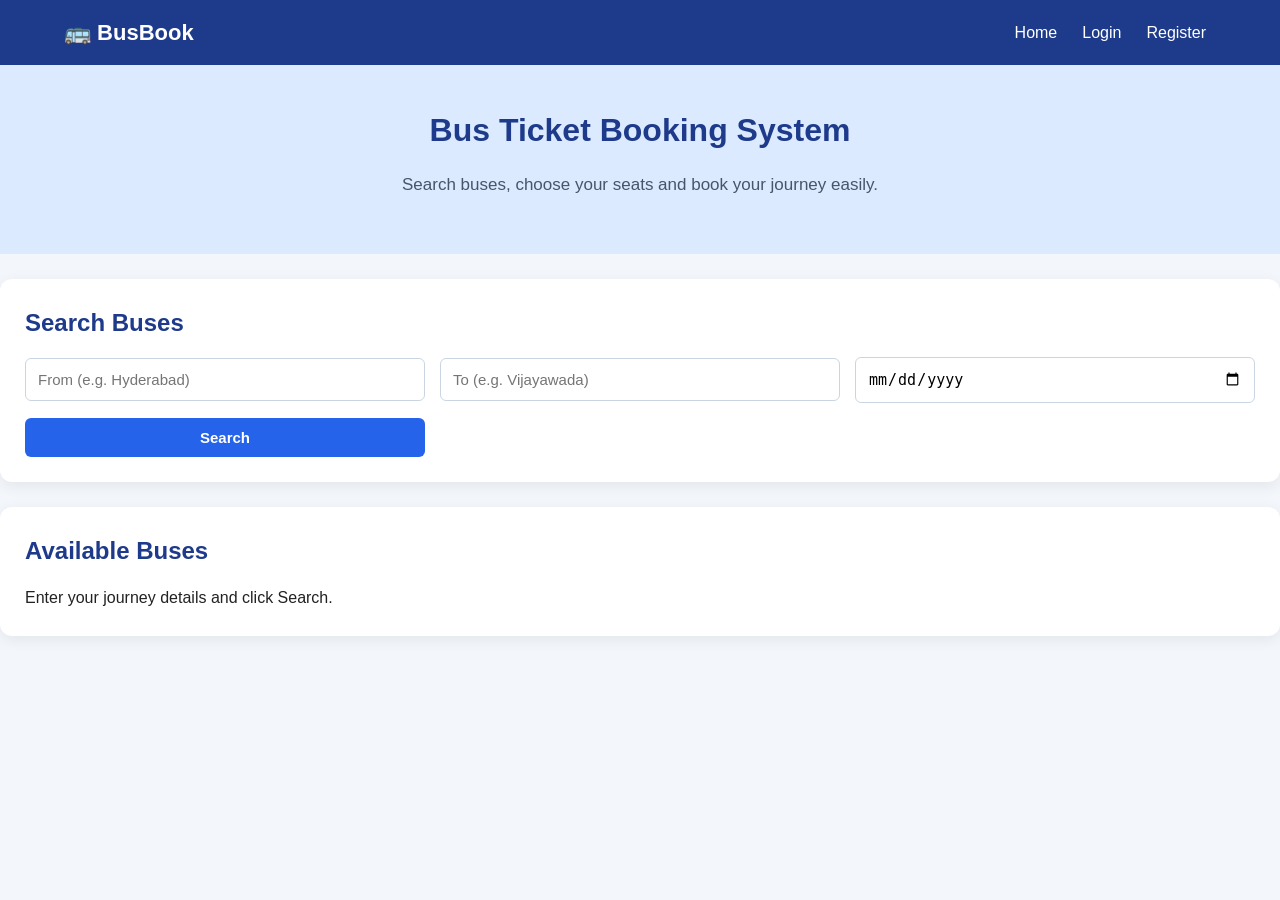
<file: index.html>
<!DOCTYPE html>
<html>

<head>

    <meta charset="UTF-8">

    <meta
        name="viewport"
        content="width=device-width,initial-scale=1"
    >

    <title>Bus Ticket Booking</title>

    <link
        rel="stylesheet"
        href="css/style.css"
    >

</head>


<body>


<!-- ===============================
     NAVIGATION BAR
================================ -->

<nav>

    <b>🚌 BusBook</b>

    <span>

        <a href="index.html">
            Home
        </a>

        <a
            href="login.html"
            id="loginLink"
        >
            Login
        </a>

        <a
            href="register.html"
            id="registerLink"
        >
            Register
        </a>

        <a
            href="my-bookings.html"
            id="bookingsLink"
        >
            My Bookings
        </a>

        <a
            href="admin.html"
            id="adminLink"
        >
            Admin
        </a>

        <span id="welcome"></span>

        <button
            id="logoutBtn"
            onclick="logout()"
            style="display:none;"
        >
            Logout
        </button>

    </span>

</nav>


<!-- ===============================
     HEADER
================================ -->

<header>

    <h1>
        Bus Ticket Booking System
    </h1>

    <p>
        Search buses, choose your seats
        and book your journey easily.
    </p>

    <h3 id="userWelcome"></h3>

</header>


<!-- ===============================
     SEARCH BUSES
================================ -->

<section class="card search">

    <h2>
        Search Buses
    </h2>

    <div class="grid">

        <input
            id="from"
            placeholder="From (e.g. Hyderabad)"
        >

        <input
            id="to"
            placeholder="To (e.g. Vijayawada)"
        >

        <input
            id="date"
            type="date"
        >

        <button onclick="searchBuses()">
            Search
        </button>

    </div>

</section>


<!-- ===============================
     BUS RESULTS
================================ -->

<section class="card">

    <h2>
        Available Buses
    </h2>

    <div id="results">

        Enter your journey details
        and click Search.

    </div>

</section>


<!-- ===============================
     JAVASCRIPT
================================ -->

<script src="js/app.js?v=10"></script>


<script>

    // Get login information
    const role = sessionStorage.getItem("role");
    const name = sessionStorage.getItem("name");


    // ===============================
    // USER IS LOGGED IN
    // ===============================

    if (name && role) {

        document.getElementById("welcome").textContent =
            " | Welcome, " + name;


        document.getElementById("userWelcome").textContent =
            "Welcome, " + name + "! 👋";


        // Hide Login and Register
        document.getElementById("loginLink").style.display =
            "none";

        document.getElementById("registerLink").style.display =
            "none";


        // Show Logout
        document.getElementById("logoutBtn").style.display =
            "inline-block";


    } else {

        // User is not logged in

        document.getElementById("bookingsLink").style.display =
            "none";

        document.getElementById("adminLink").style.display =
            "none";
    }


    // ===============================
    // ADMIN LINK
    // ===============================

    if (role !== "ADMIN") {

        document.getElementById("adminLink").style.display =
            "none";
    }

</script>


</body>

</html>
</file>
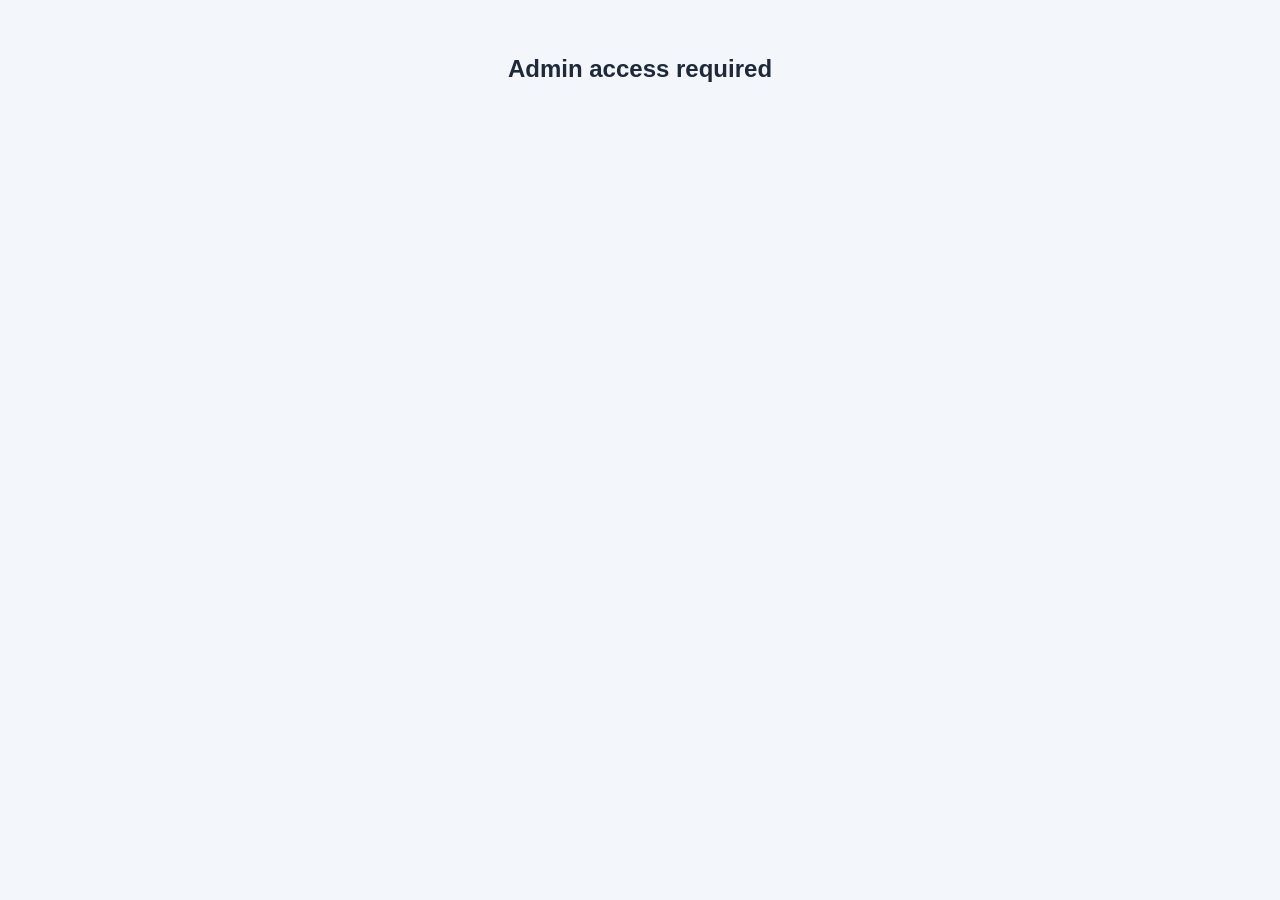
<file: admin.html>
<!DOCTYPE html><html><head><meta charset="UTF-8"><meta name="viewport" content="width=device-width,initial-scale=1"><title>Admin Panel</title><link rel="stylesheet" href="css/style.css"></head><body><nav><b>🚌 Admin Panel</b><a href="index.html">Home</a></nav><main><section class="card"><h1>Admin Dashboard</h1><div id="stats" class="stats"></div></section><section class="card"><h2>Add Bus</h2><div class="grid"><input id="busName" placeholder="Bus Name"><input id="busNumber" placeholder="Bus Number"><input id="fromCity" placeholder="From"><input id="toCity" placeholder="To"><input id="travelDate" type="date"><input id="departureTime" placeholder="Departure (e.g. 09:00)"><input id="arrivalTime" placeholder="Arrival (e.g. 15:00)"><input id="fare" type="number" placeholder="Fare"><input id="totalSeats" type="number" value="40"><button onclick="addBus()">Add Bus</button></div><p id="msg"></p></section><section class="card"><h2>All Buses</h2><div id="adminBuses"></div></section><section class="card"><h2>All Bookings</h2><div id="adminBookings"></div></section></main><script src="js/app.js"></script><script>loadAdmin();</script></body></html>
</file>
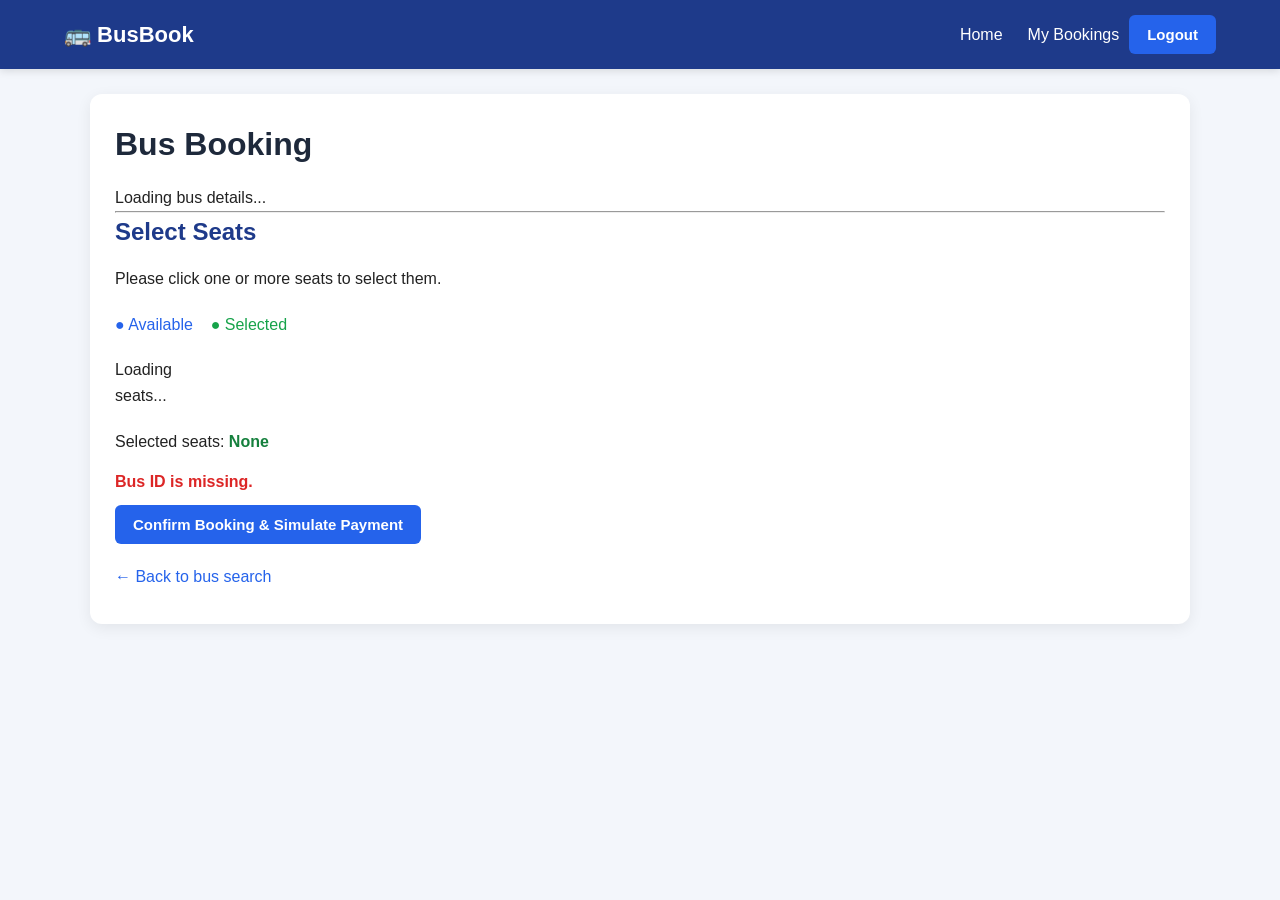
<file: booking.html>
<!DOCTYPE html>
<html lang="en">
<head>
    <meta charset="UTF-8">
    <meta name="viewport" content="width=device-width, initial-scale=1.0">

    <title>Bus Booking - BusBook</title>

    <link rel="stylesheet" href="css/style.css">
</head>

<body>

    <nav>
        <b>🚌 BusBook</b>
        <span>
            <a href="index.html">Home</a>
            <a href="my-bookings.html">My Bookings</a>
            <button type="button" onclick="logout()">Logout</button>
        </span>
    </nav>

    <main class="card">

        <h1 id="title">Bus Booking</h1>

        <div id="details">
            Loading bus details...
        </div>

        <hr>

        <h2>Select Seats</h2>

        <p>Please click one or more seats to select them.</p>

        <div style="margin: 20px 0;">
            <span style="color: #2563eb;">● Available</span>
            &nbsp;&nbsp;
            <span style="color: #16a34a;">● Selected</span>
        </div>

        <div id="seats" class="seats">
            Loading seats...
        </div>

        <p>
            Selected seats:
            <b id="selected">None</b>
        </p>

        <p id="msg" role="status" aria-live="polite"></p>

        <button
            type="button"
            id="confirmBookingBtn"
            onclick="bookNow()">
            Confirm Booking &amp; Simulate Payment
        </button>

        <p style="margin-top: 20px;">
            <a href="index.html">← Back to bus search</a>
        </p>

    </main>

    <script src="js/app.js?v=12"></script>

    <script>
        document.addEventListener("DOMContentLoaded", function () {
            if (typeof loadBooking === "function") {
                loadBooking();
            } else {
                document.getElementById("msg").textContent =
                    "Booking JavaScript did not load. Please check app.js.";
            }
        });
    </script>

</body>
</html>
</file>
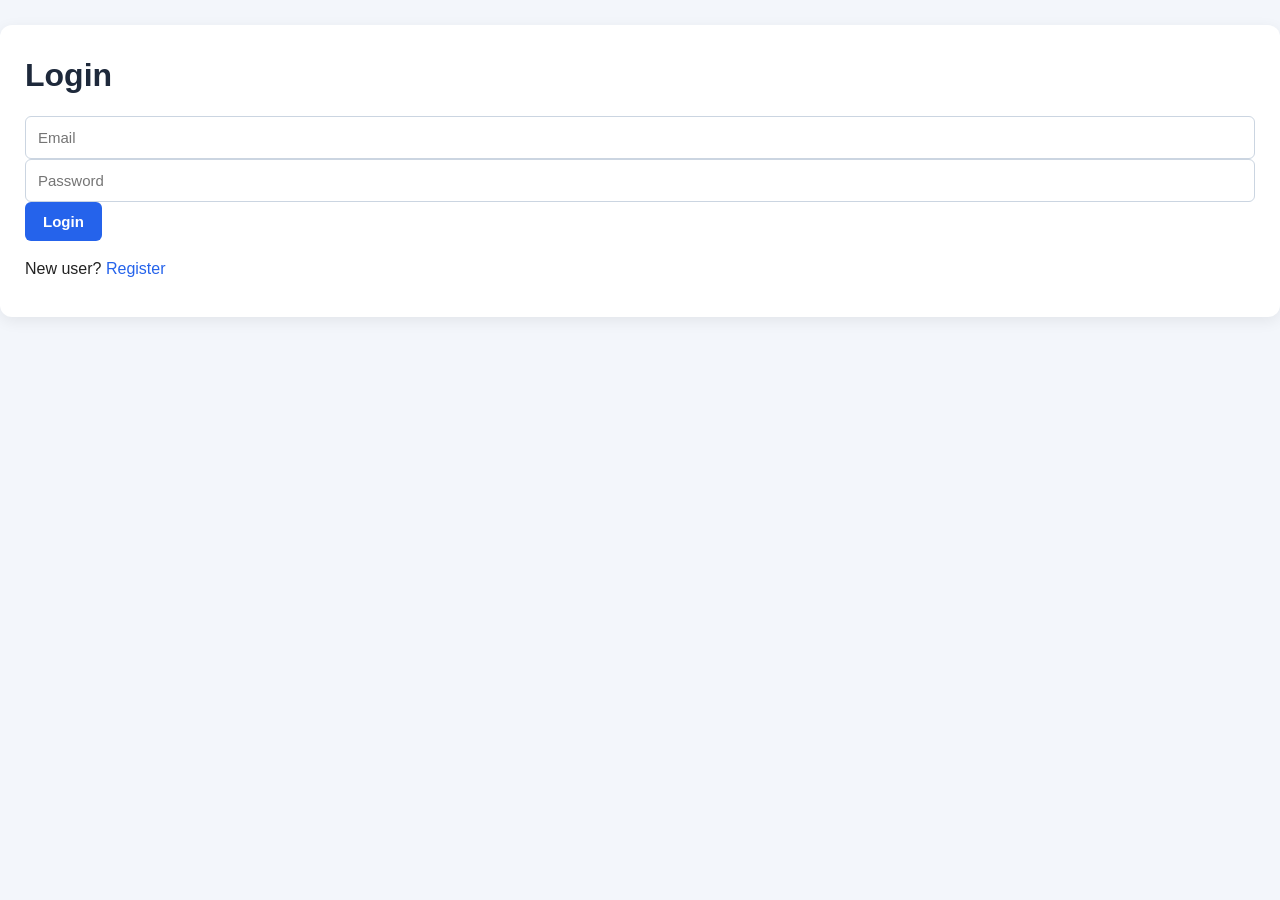
<file: login.html>
<!DOCTYPE html><html><head><meta charset="UTF-8"><meta name="viewport" content="width=device-width,initial-scale=1"><title>Login</title><link rel="stylesheet" href="css/style.css"></head><body><div class="auth card"><h1>Login</h1><input id="email" type="email" placeholder="Email"><input id="password" type="password" placeholder="Password"><button onclick="login()">Login</button><p id="msg"></p><p>New user? <a href="register.html">Register</a></p></div><script src="js/app.js"></script></body></html>
</file>
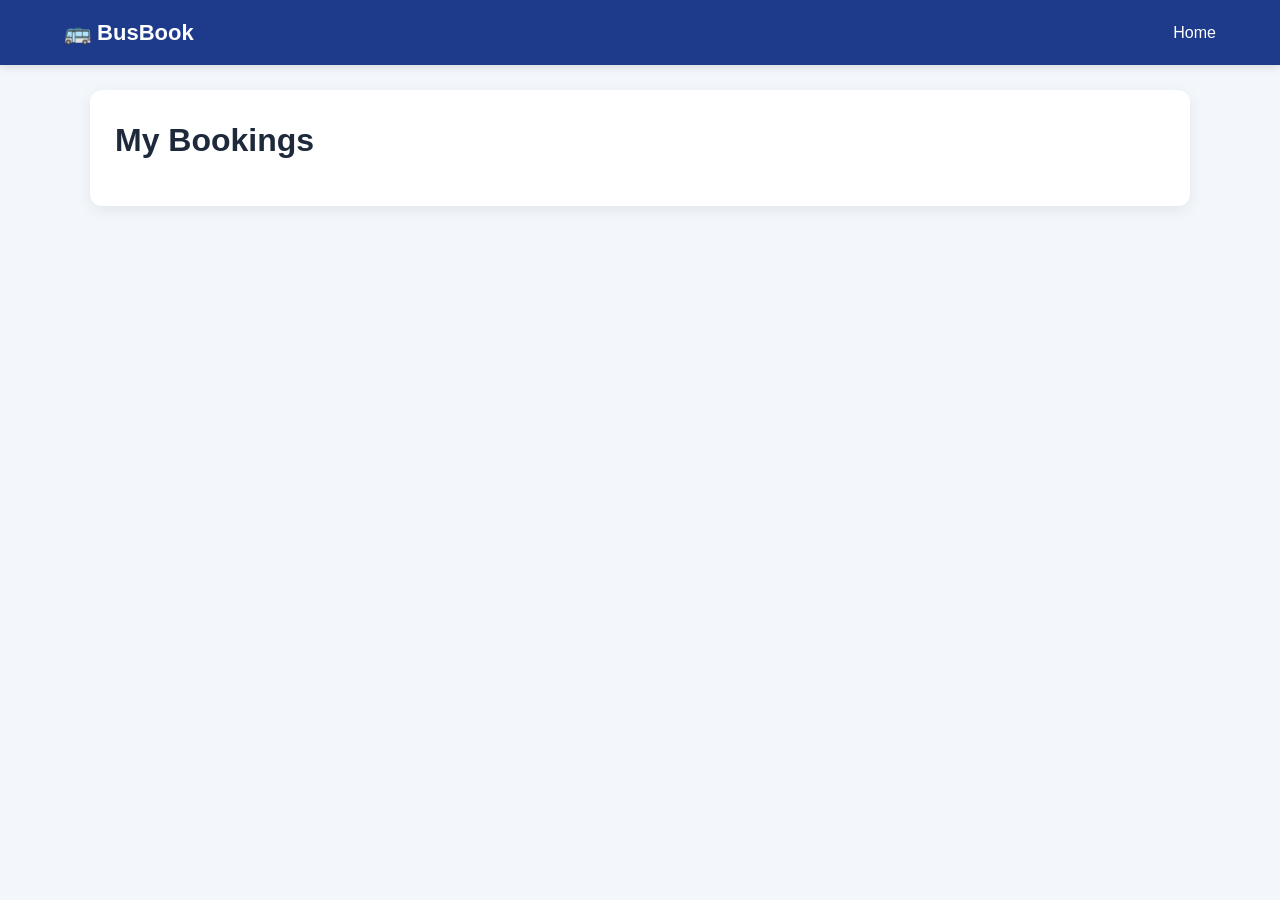
<file: my-bookings.html>
<!DOCTYPE html><html><head><meta charset="UTF-8"><meta name="viewport" content="width=device-width,initial-scale=1"><title>My Bookings</title><link rel="stylesheet" href="css/style.css"></head><body><nav><b>🚌 BusBook</b><a href="index.html">Home</a></nav><main class="card"><h1>My Bookings</h1><div id="bookings"></div></main><script src="js/app.js"></script><script>loadMyBookings();</script></body></html>
</file>
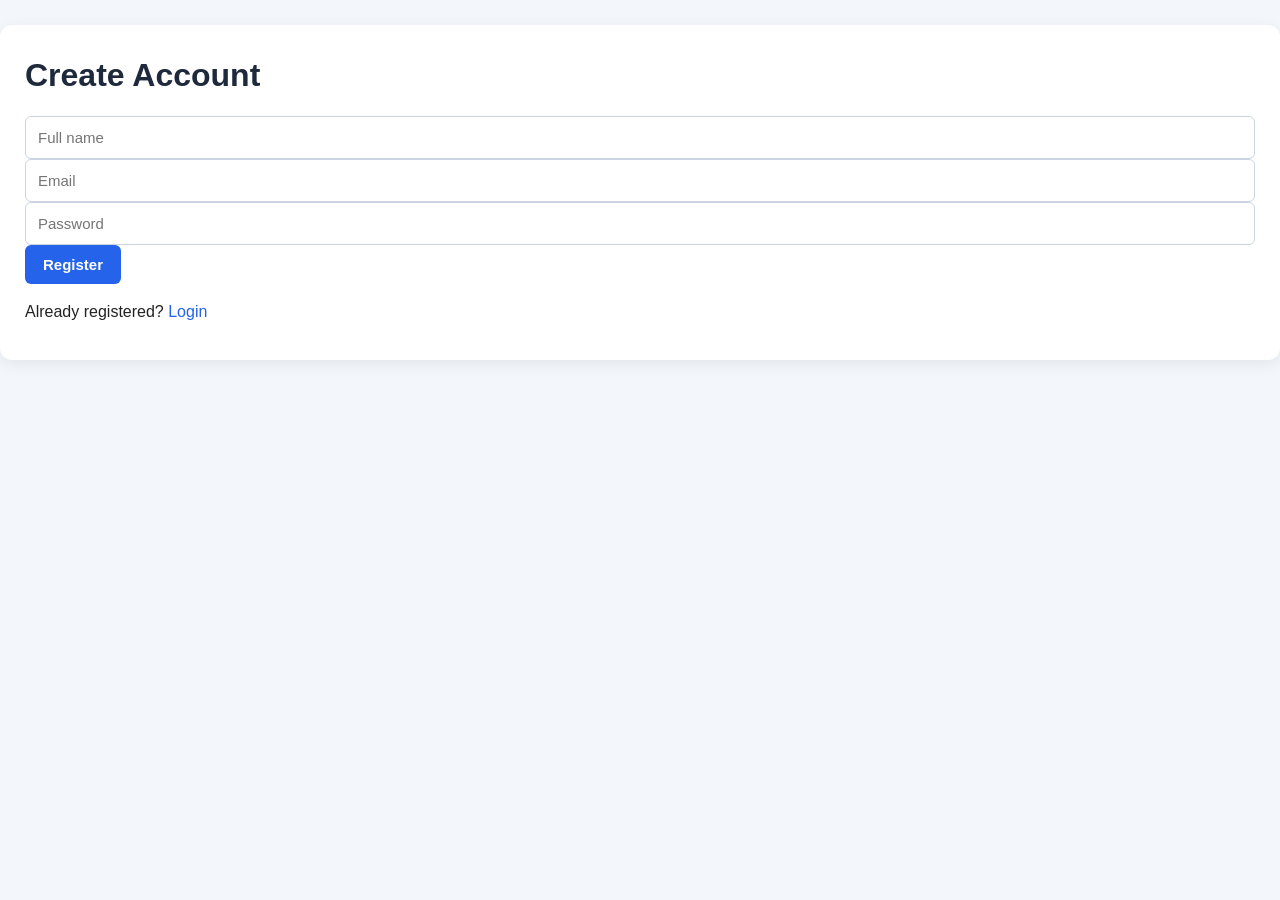
<file: register.html>
<!DOCTYPE html>
<html lang="en">
<head>
    <meta charset="UTF-8">
    <meta name="viewport" content="width=device-width, initial-scale=1.0">
    <title>Register</title>
    <link rel="stylesheet" href="css/style.css">
</head>

<body>

<div class="auth card">

    <h1>Create Account</h1>

    <input
        id="name"
        type="text"
        placeholder="Full name"
    >

    <input
        id="email"
        type="email"
        placeholder="Email"
    >

    <input
        id="password"
        type="password"
        placeholder="Password"
    >

    <button type="button" onclick="registerUser()">
        Register
    </button>

    <p id="msg"></p>

    <p>
        Already registered?
        <a href="login.html">Login</a>
    </p>

</div>
<script src="js/app.js?v=3"></script>

</body>
</html>
</file>
<file: css/style.css>
/* =========================
   GLOBAL STYLES
========================= */

* {
    box-sizing: border-box;
    margin: 0;
    padding: 0;
}

body {
    font-family: Arial, Helvetica, sans-serif;
    background: #f3f6fb;
    color: #222;
    line-height: 1.6;
}

h1, h2, h3 {
    margin-bottom: 15px;
    color: #1e293b;
}

p {
    margin-bottom: 10px;
}

a {
    color: #2563eb;
    text-decoration: none;
}

a:hover {
    text-decoration: underline;
}

/* =========================
   NAVIGATION BAR
========================= */

nav {
    display: flex;
    justify-content: space-between;
    align-items: center;
    flex-wrap: wrap;
    gap: 15px;
    background: #1e3a8a;
    color: white;
    padding: 15px 5%;
    box-shadow: 0 2px 8px rgba(0, 0, 0, 0.12);
}

nav b {
    font-size: 22px;
}

nav a {
    color: white;
    margin-left: 15px;
    font-weight: 500;
}

nav a:hover {
    color: #bfdbfe;
}

nav span {
    display: flex;
    align-items: center;
    flex-wrap: wrap;
    gap: 10px;
}

/* =========================
   MAIN CONTENT
========================= */

main {
    width: 90%;
    max-width: 1100px;
    margin: 30px auto;
}

header {
    text-align: center;
    padding: 40px 20px;
    background: #dbeafe;
}

header h1 {
    font-size: 32px;
    color: #1e3a8a;
}

header p {
    color: #475569;
    font-size: 17px;
}

.card {
    background: white;
    padding: 25px;
    margin: 25px auto;
    border-radius: 12px;
    box-shadow: 0 4px 15px rgba(0, 0, 0, 0.07);
}

.card h2 {
    color: #1e3a8a;
}

/* =========================
   INPUTS AND FORMS
========================= */

input,
select,
textarea {
    width: 100%;
    padding: 12px;
    border: 1px solid #cbd5e1;
    border-radius: 6px;
    font-size: 15px;
    background: white;
    outline: none;
}

input:focus,
select:focus,
textarea:focus {
    border-color: #2563eb;
    box-shadow: 0 0 0 2px rgba(37, 99, 235, 0.12);
}

input[type="date"],
input[type="time"] {
    cursor: pointer;
}

.grid {
    display: grid;
    grid-template-columns: repeat(3, minmax(0, 1fr));
    gap: 15px;
    align-items: center;
}

.search {
    margin-top: 25px;
}

/* =========================
   BUTTONS
========================= */

button {
    padding: 11px 18px;
    border: none;
    border-radius: 6px;
    background: #2563eb;
    color: white;
    font-size: 15px;
    font-weight: 600;
    cursor: pointer;
    transition: background 0.2s, transform 0.2s;
}

button:hover {
    background: #1d4ed8;
    transform: translateY(-1px);
}

button:active {
    transform: translateY(0);
}

button:disabled {
    background: #94a3b8;
    cursor: not-allowed;
    transform: none;
}

/* =========================
   BUS LISTINGS
========================= */

.bus {
    background: #fff;
    border: 1px solid #e2e8f0;
    border-left: 5px solid #2563eb;
    padding: 20px;
    margin: 18px 0;
    border-radius: 8px;
}

.bus h3 {
    color: #1e3a8a;
    margin-bottom: 10px;
}

.bus p {
    margin-bottom: 8px;
}

.bus button {
    margin: 8px 8px 0 0;
}

/* =========================
   ADMIN DASHBOARD
========================= */

.stats {
    display: grid;
    grid-template-columns: repeat(3, minmax(0, 1fr));
    gap: 20px;
    margin-top: 20px;
}

.stats > div {
    background: #eff6ff;
    padding: 22px;
    border-radius: 10px;
    text-align: center;
    border: 1px solid #bfdbfe;
}

.stats h3 {
    font-size: 30px;
    color: #1d4ed8;
    margin-bottom: 5px;
}

.stats p {
    color: #475569;
    margin: 0;
}

/* =========================
   SEAT SELECTION
========================= */

.seats {
    display: grid;
    grid-template-columns: repeat(4, 60px);
    gap: 12px;
    margin: 20px 0;
    justify-content: start;
}

.seat {
    width: 60px;
    height: 45px;
    padding: 0;
    cursor: pointer;
    border: 1px solid #2563eb;
    border-radius: 7px;
    background: #eff6ff;
    color: #1e3a8a;
    font-size: 15px;
    font-weight: bold;
}

.seat:hover {
    background: #bfdbfe;
    transform: scale(1.05);
}

.seat.selected-seat {
    background: #16a34a;
    border-color: #15803d;
    color: white;
}

.seat.selected-seat:hover {
    background: #15803d;
}

/* The selected seat text */

#selected {
    color: #15803d;
}

/* =========================
   MESSAGES
========================= */

#msg {
    margin-top: 15px;
    font-weight: 600;
    color: #dc2626;
}

#results,
#adminBuses,
#adminBookings {
    margin-top: 15px;
}

/* =========================
   LOGIN AND REGISTER
========================= */

.auth-container {
    width: 90%;
    max-width: 450px;
    margin: 50px auto;
}

.auth-container .card {
    margin: 0;
}

.auth-container input {
    margin-bottom: 15px;
}

.auth-container button {
    width: 100%;
}

/* =========================
   TABLES
========================= */

table {
    width: 100%;
    border-collapse: collapse;
    margin-top: 15px;
    background: white;
}

th,
td {
    padding: 12px;
    border: 1px solid #e2e8f0;
    text-align: left;
}

th {
    background: #eff6ff;
    color: #1e3a8a;
}

/* =========================
   RESPONSIVE DESIGN
========================= */

@media (max-width: 768px) {
    nav {
        flex-direction: column;
        align-items: flex-start;
    }

    nav a {
        margin-left: 0;
        margin-right: 12px;
    }

    nav span {
        gap: 12px;
    }

    main {
        width: 94%;
        margin: 20px auto;
    }

    .grid {
        grid-template-columns: repeat(2, minmax(0, 1fr));
    }

    .stats {
        grid-template-columns: 1fr;
    }

    header h1 {
        font-size: 26px;
    }

    .card {
        padding: 18px;
    }
}

@media (max-width: 480px) {
    .grid {
        grid-template-columns: 1fr;
    }

    .seats {
        grid-template-columns: repeat(4, minmax(0, 1fr));
        gap: 8px;
    }

    .seat {
        width: 100%;
        height: 42px;
    }

    nav b {
        font-size: 20px;
    }

    header {
        padding: 30px 15px;
    }

    header h1 {
        font-size: 23px;
    }

    .bus {
        padding: 15px;
    }
}
</file>
